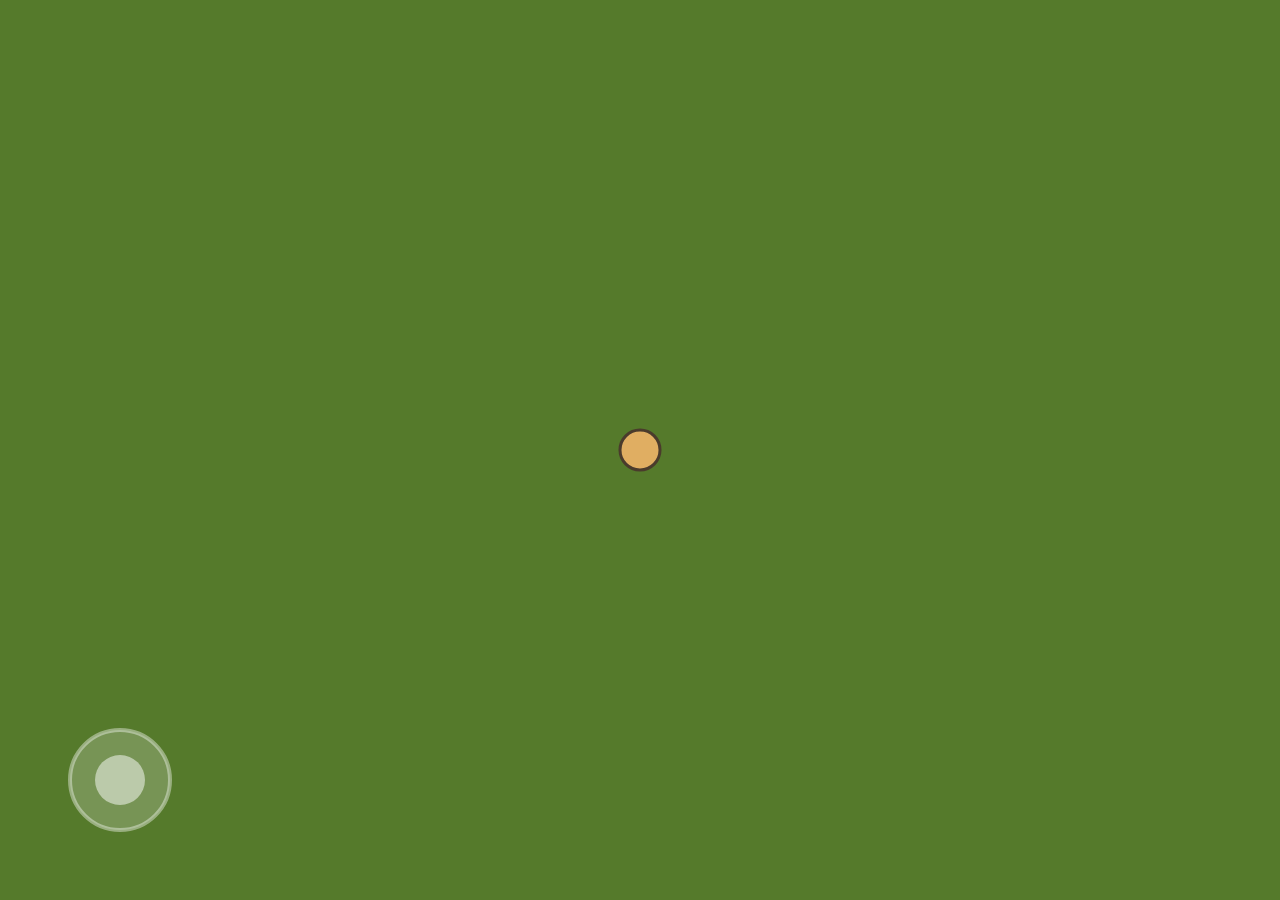
<file: juego.html>
<!DOCTYPE html>
<html lang="es">
<head>
    <meta charset="UTF-8">
    <meta name="viewport" content="width=device-width, initial-scale=1.0, maximum-scale=1.0, user-scalable=no">
    <title>Mi Juego 2D - Estilo Surviv</title>
    <link rel="stylesheet" href="style.css">
</head>
<body>

    <canvas id="gameCanvas"></canvas>

    <script src="game.js"></script>
</body>
</html>
</file>
<file: style.css>
body {
    margin: 0;
    padding: 0;
    background-color: #222;
    overflow: hidden;
    /* Evita que la pantalla se mueva o haga zoom al tocarla */
    touch-action: none; 
    -webkit-touch-callout: none;
    -webkit-user-select: none;
    user-select: none;
}

canvas {
    background-color: #557a2b;
    display: block;
    width: 100vw;
    height: 100vh;
}
</file>
